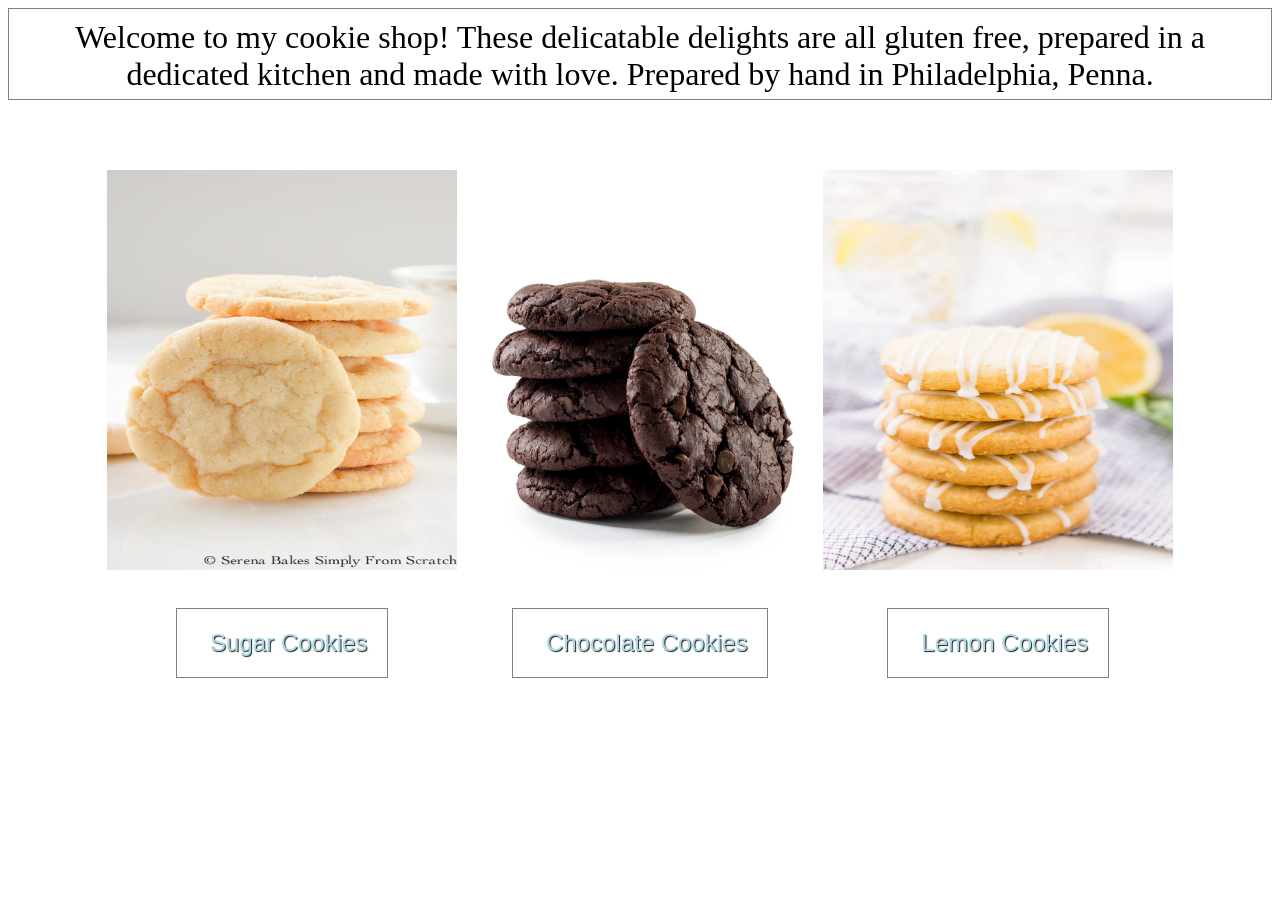
<file: cookies/cookies.html>
<!DOCTYPE html>

<html>


<head>

	<title>Cookies Demo</title>

	<meta charset="UTF-8">
	<link rel="stylesheet" type="text/css" href="cookies.css">
	<script type="text/javascript" src="cookies.js"></script>

</head>


<body>

		<div class="header">
			Welcome to my cookie shop!  These delicatable delights are all gluten free, prepared in a dedicated kitchen and made with love.  Prepared by hand in Philadelphia, Penna.
		</div>

		<div class="images">
			
			<div class="sugar">
  				<img src="sugar.jpg" class="sugar" alt="Sugar">
  				<button data-bind='click: registerClick'> <span data-bind='text: numberOfClicks'>&nbsp;</span> Sugar Cookies </button>      
			</div>

			<div class="chocolate">
  				<img src="chocolate.jpg" class="chocolate" alt="Chocolate">
 			 	<button data-bind='click: registerClick'> <span data-bind='text: numberOfClicks'>&nbsp;</span> Chocolate Cookies </button>
			</div>

			<div class="lemon">
 				<img src="lemon.jpg" class="lemon" alt="Lemon">
  				<button data-bind='click: registerClick'> <span data-bind='text: numberOfClicks'>&nbsp;</span> Lemon Cookies</button>
			</div>

		</div>



</body>

</html>
</file>
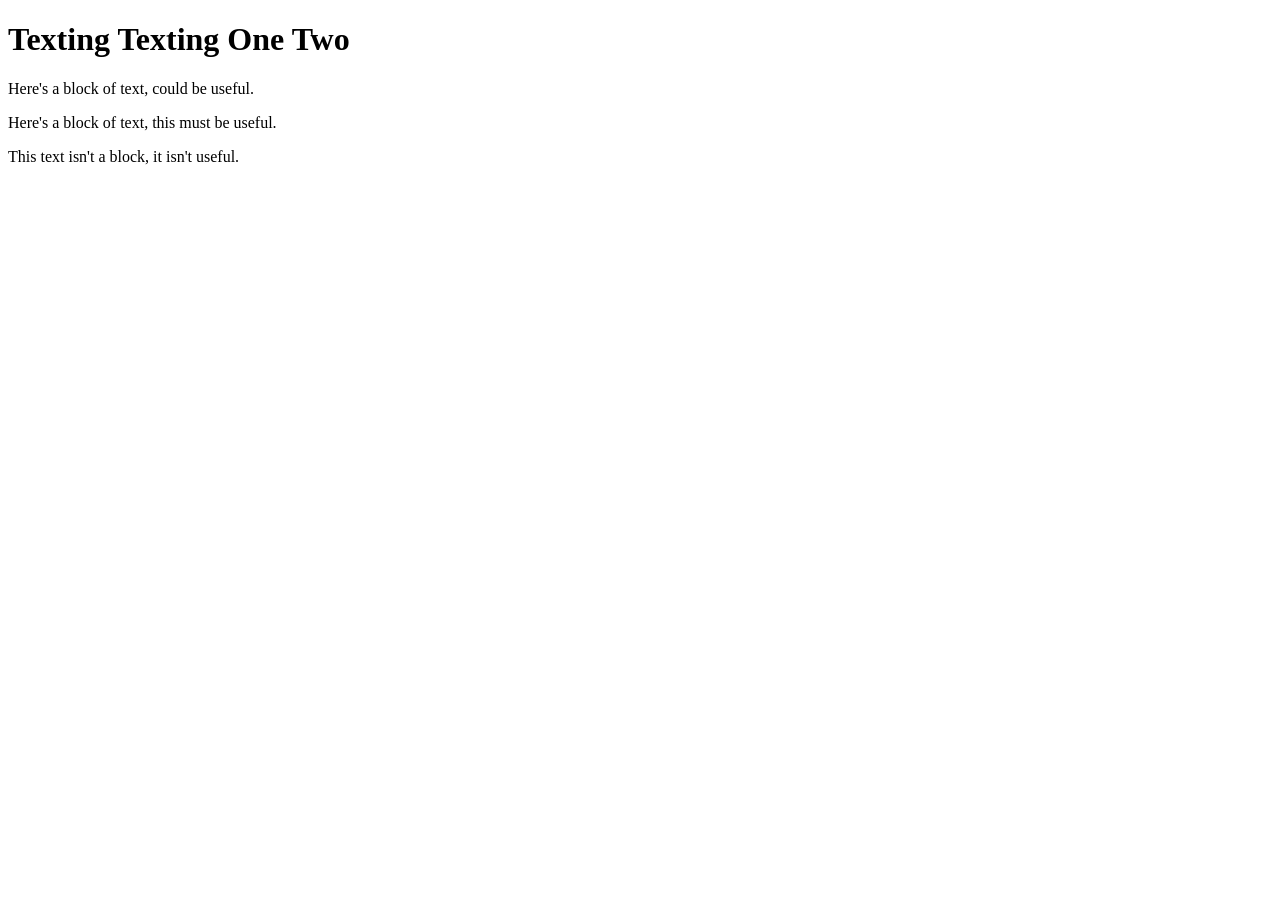
<file: js_reps_assignment/js_generic_site.html>
<!DOCTYPE html>
<html>

	<head>
		<title>Practice</title>
	</head>


	<body>

		<div>
			<h1 id="Header">Texting Texting One Two</h1>
		</div>

		<div>
			<p id="first-paragraph">
				Here's a block of text, could be useful.  
			</p>
		</div>

		<div>
			<p id="second-paragraph">
				Here's a block of text, this must be useful.
			</p>
		</div>

		<div>
			<p id="third-paragraph">
				This text isn't a block, it isn't useful.
			</p>
		</div>

		<script src="jsminichallenges.js"></script>

	</body>



</html>
</file>
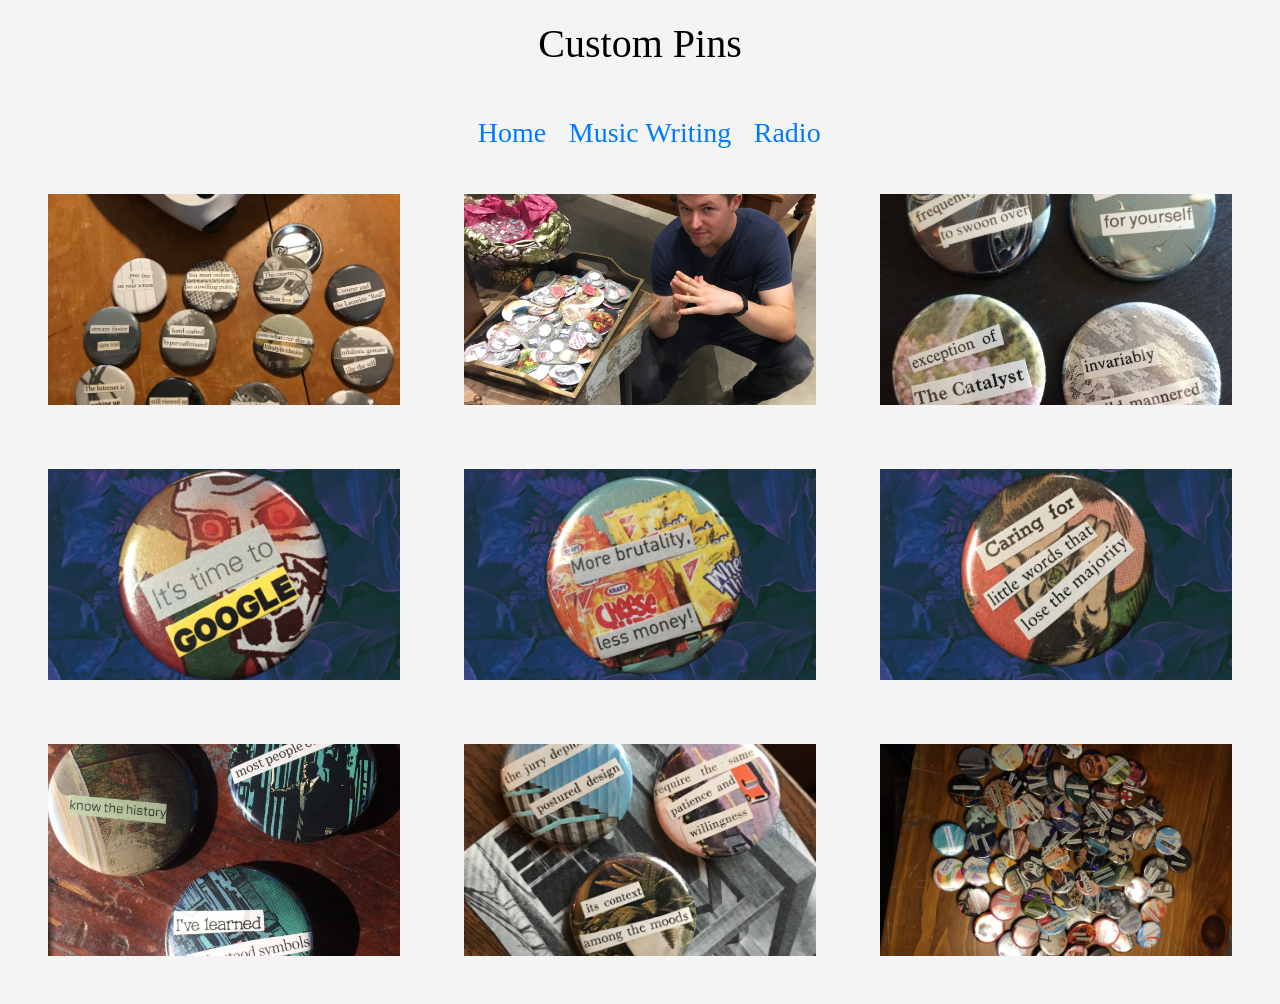
<file: My-Site/html/imagegallery.html>
<!DOCTYPE html>
<html>

<head>

	<title>Custom Pins</title>

	<title>Images</title>

	 <meta charset="UTF-8"> 

	<link rel="stylesheet" href="https://stackpath.bootstrapcdn.com/bootstrap/4.1.3/css/bootstrap.min.css" integrity="sha384-MCw98/SFnGE8fJT3GXwEOngsV7Zt27NXFoaoApmYm81iuXoPkFOJwJ8ERdknLPMO" crossorigin="anonymous">
	<script src="https://stackpath.bootstrapcdn.com/bootstrap/4.1.3/js/bootstrap.min.js" integrity="sha384-ChfqqxuZUCnJSK3+MXmPNIyE6ZbWh2IMqE241rYiqJxyMiZ6OW/JmZQ5stwEULTy" crossorigin="anonymous"></script>

	<link rel="stylesheet" type="text/css" href="../css/imagegallery.css">


</head>


<body>

		<div class="super-header">

			<h1>Custom Pins</h1>
			
		</div>



		<div class="header">
			
			<h2 class="home"><a href="mysite.html">Home</a></h2>

			<h2 class="musicwriting"><a href="writing.html">Music Writing</a></h2>

			<h2 class="radio"><a href="http://wprb.com/playlists/dj/?id=667">Radio</a></h2>


		</div>




		<div class="gallery">

			<div class="gallery-item">

 				<figure>
 					
 					<img src="../images/buttons1.jpeg"></img>
 					<figcaption>
 						<h1>
 							<a>I make custom pin-back buttons!</a>
 						</h1>
 					</figcaption>
 				</figure>

 			</div>

 			<div class="gallery-item">

 				<figure>
 					
 					<img src="../images/buttons9.jpeg"></img>
 					<figcaption>
 						<h1>
 							<a>Posted up with some of my button sets for sale at Raxx Vintage's West Philly pop-up shop!</a>
 						</h1>
 					</figcaption>
 				</figure>

 			</div>

 			<div class="gallery-item">

 				<figure>
 					
 					<img src="../images/buttons5.jpeg"></img>
 					<figcaption>
 						<h1>
 							<a>I use the small format to make concise statements.</a>
 						</h1>
 					</figcaption>
 				</figure>

 			</div>

 			<div class="gallery-item">

 				<figure>
 					
 					<img src="../images/buttons2.jpeg"></img>
 					<figcaption>
 						<h1>
 							<a>Some</a>
 						</h1>
 					</figcaption>
 				</figure>

 			</div>

 			<div class="gallery-item">

 				<figure>
 					
 					<img src="../images/buttons3.jpeg"></img>
 					<figcaption>
 						<h1>
 							<a>More</a>
 						</h1>
 					</figcaption>
 				</figure>

 			</div>

 			<div class="gallery-item">

 				<figure>
 					
 					<img src="../images/buttons4.jpeg"></img>
 					<figcaption>
 						<h1>
 							<a>Examples</a>
 						</h1>
 					</figcaption>
 				</figure>

 			</div>

 			<div class="gallery-item">

 				<figure>
 					
 					<img src="../images/buttons7.jpeg"></img>
 					<figcaption>
 						<h1>
 							<a>I have done commmissions for bands like Screaming Females!</a>
 						</h1>
 					</figcaption>
 				</figure>

 			</div>

 			<div class="gallery-item">

 				<figure>
 					
 					<img src="../images/buttons6.jpeg"></img>
 					<figcaption>
 						<h1>
 							<a>I've even made a set for an APL Dev going to a conference!</a>
 						</h1>
 					</figcaption>
 				</figure>

 			</div>

 			<div class="gallery-item">

 				<figure>
 					
 					<img src="../images/buttons8.jpeg"></img>
 					<figcaption>
 						<h1>
 							<a>I can make your next buttons!</a>
 						</h1>
 					</figcaption>
 				</figure>

 			</div>


		</div>

			
	
	</body>

</body>
 

</html>
</file>
<file: cookies/cookies.css>
body {
	font-family: garamond;
	font-size: 32px;
}

.header {
	width: span;
	height:70px;
	text-align: center;
	margin: auto;
	padding: 10px;
	border: 1px solid grey;
}



.images {
	padding: 20px;
	margin: auto;
	margin-top: 50px;
	text-align: center;
}

.sugar {
	height: 400px;
	width: 350px;
	display: inline-block;
}

.chocolate {
	height: 350px;
	width:350px;
	display: inline-block;
}

.lemon {
	height: 400px;
	width:350px;
	display: inline-block;
}

.name-input {
	padding: 8px 4px;
	font-size: 22px;
	border: 3px solid SlateBlue;
}

.name-button {
	padding: 8px 4px;
	font-size: 22px;
}



button {
  padding: 20px;
  background: transparent;
  display: inline-block;
  margin: auto;
  text-align: center;
  margin-top: 30px;
  text-shadow: 1px 1px 1px #202020;
  font-family: garamond, sans-serif;
  font-size: 18pt;
  border: 1px solid grey;
  color: lightblue;
}
</file>
<file: My-Site/css/imagegallery.css>
body {
	background-color: #f4f4f4;
	font-family: Garamond;	
}

.super-header {
	display: block;
	position: relative;
	padding: 20px;
	text-align: center;
}

.header	{
	display: block;
	position: relative;
	font-family: Garamond;
	padding: 20px;
  	margin:auto;
  	height: 50px;
  	width: 410px;
  	text-align: center;
}

h1 {		
	display: block;
	font-family: Garamond;
	color: black;
}

h2 {		
	display: inline-block;
	font-family: Garamond;
	color: white;
	margin-left: 5%;
	text-decoration: none;
	font-size: 28px;
}

a {
	text-decoration: none;

}	

}
	
.link:hover {
   text-decoration: underline;
}

.gallery {
	display: grid;
	grid-template-columns: repeat(auto-fill, minmax(300px, 1fr));
	grid-gap: 2rem;
	display: flex;
	flex-wrap: wrap;
	padding: 2rem;
}
	
.gallery-item{
	flex: 1 1 300px;
	align-self: flex-start;
	padding: 1rem;
}

figure {
	position: relative;
	overflow: hidden;
	margin: 0;
	padding: 30% 0;
	cursor: pointer;
}



img {
	position: absolute;
	top: 0;
	left: 0;
	width: 100%;
	height: 100%;
	object-fit: cover;
	transition: all 0.3s ease-in-out;
}

figcaption {
	display: flex;
	align-items: center;
	justify-content: center;
	position: absolute;
	top: 0;
	left: 0;
	width: 100%;
	height: 100%;
	padding: 2rem;
	text-align: center;
	opacity: 0;
	transform: translateY(1rem);
	transition: all 0.3s ease-in-out;
}
</file>
